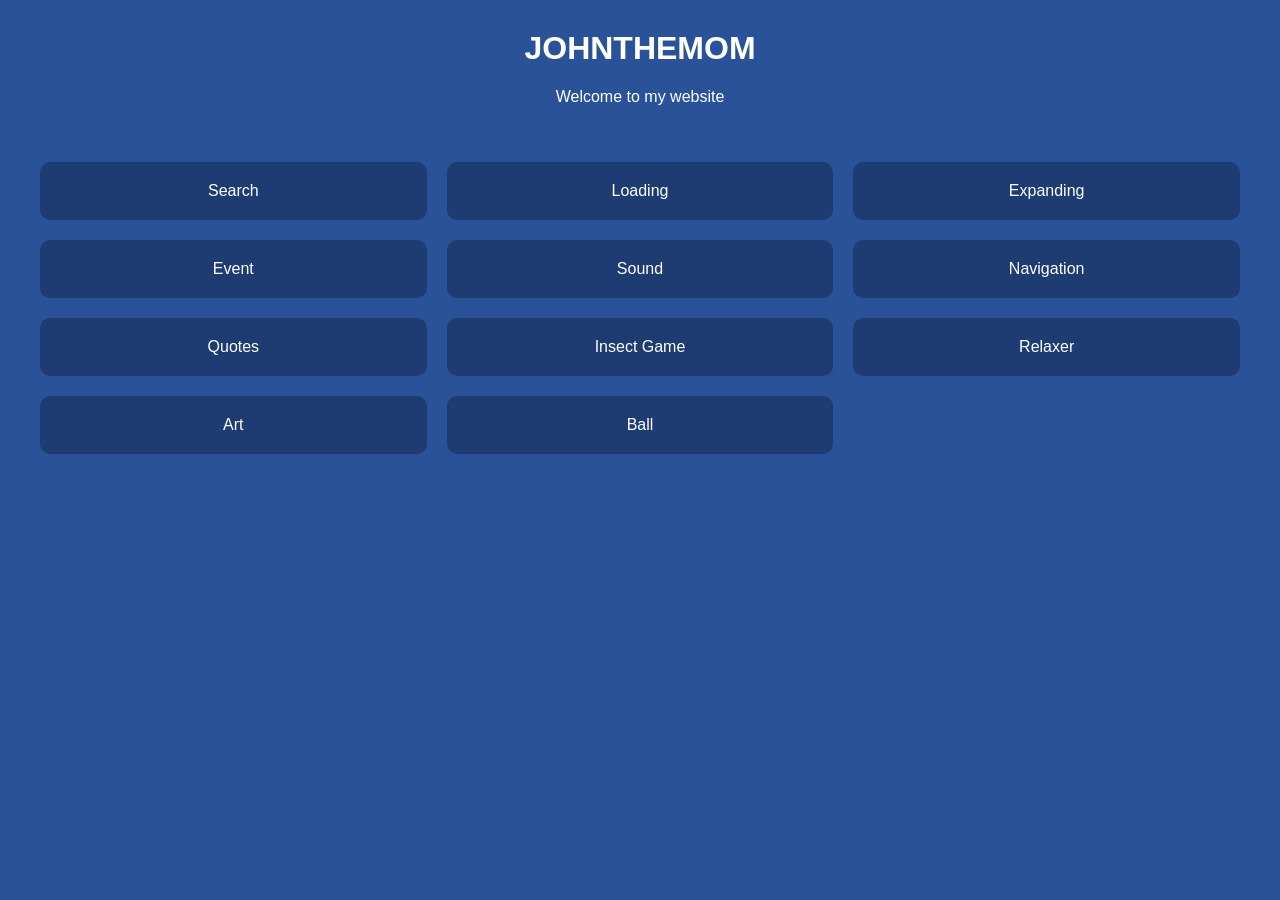
<file: index.html>
<!DOCTYPE html>
<html lang="en">
<head>
    <meta charset="UTF-8">
    <meta name="viewport" content="width=device-width, initial-scale=1.0">
    <title>JOHNTHEMOM</title>

    <link rel="stylesheet" href="style/home.css">
</head>

<body>

    <h1>JOHNTHEMOM</h1>
    <p>Welcome to my website</p>

    <div class="container">
        <a href="search.html">Search</a>
        <a href="loading.html">Loading</a>
        <a href="expanding.html">Expanding</a>
        <a href="event.html">Event</a>
        <a href="sound.html">Sound</a>
        <a href="nav.html">Navigation</a>
        <a href="quotes.html">Quotes</a>
        <a href="insect.html">Insect Game</a>
        <a href="relaxer.html">Relaxer</a>
        <a href="art.html">Art</a>
            <a href="ball.html">Ball</a>
    </div>

</body>
</html>
</file>
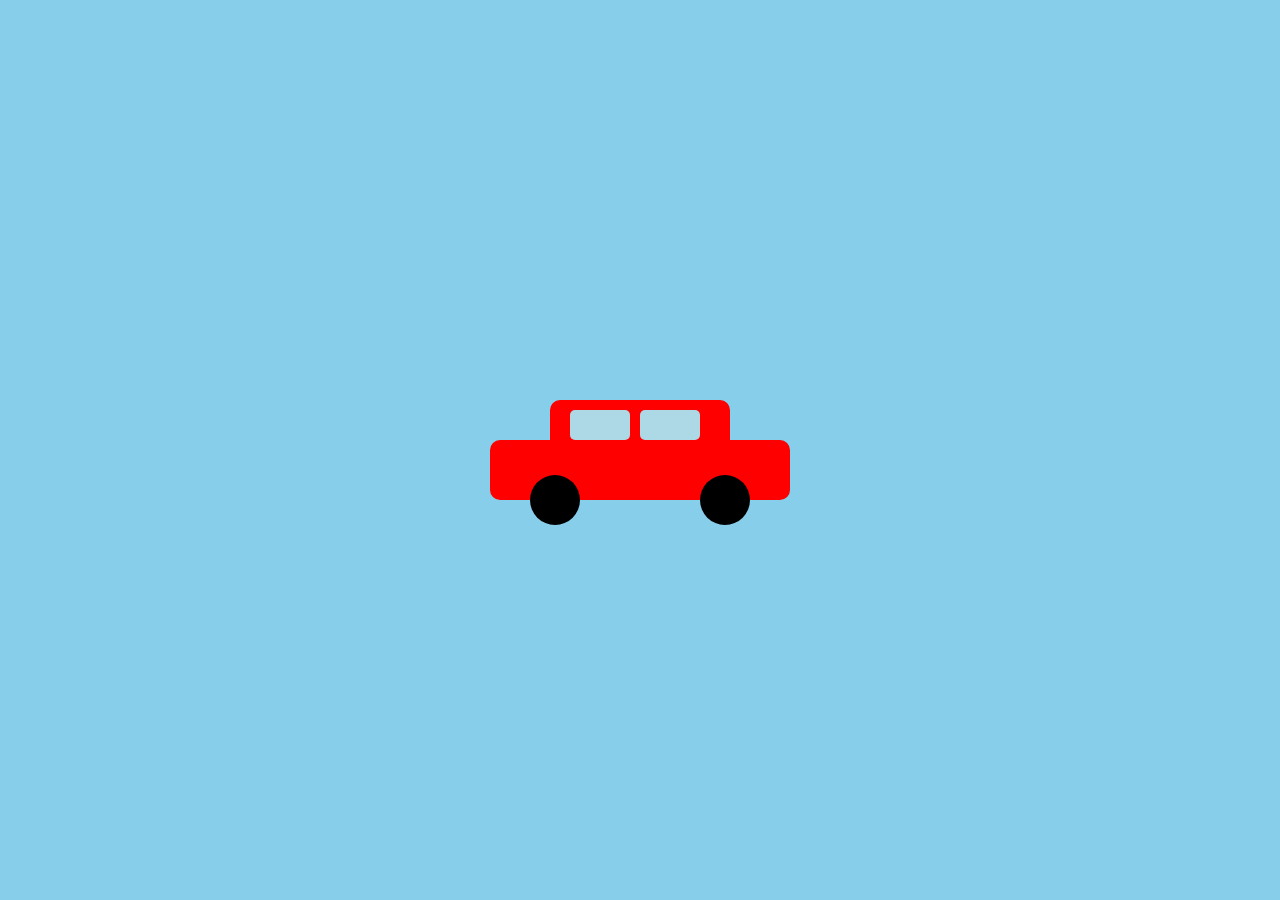
<file: art.html>
<!DOCTYPE html>
<html lang="en">
<head>
  <meta charset="UTF-8">
  <title>CSS Car</title>
  <link rel="stylesheet" href="style/art.css">
</head>
<body>

  <div class="car">
    <div class="top"></div>
    <div class="body"></div>
    <div class="window"></div>
    <div class="window right"></div>
    <div class="wheel left"></div>
    <div class="wheel right"></div>
  </div>

</body>
</html>
</file>
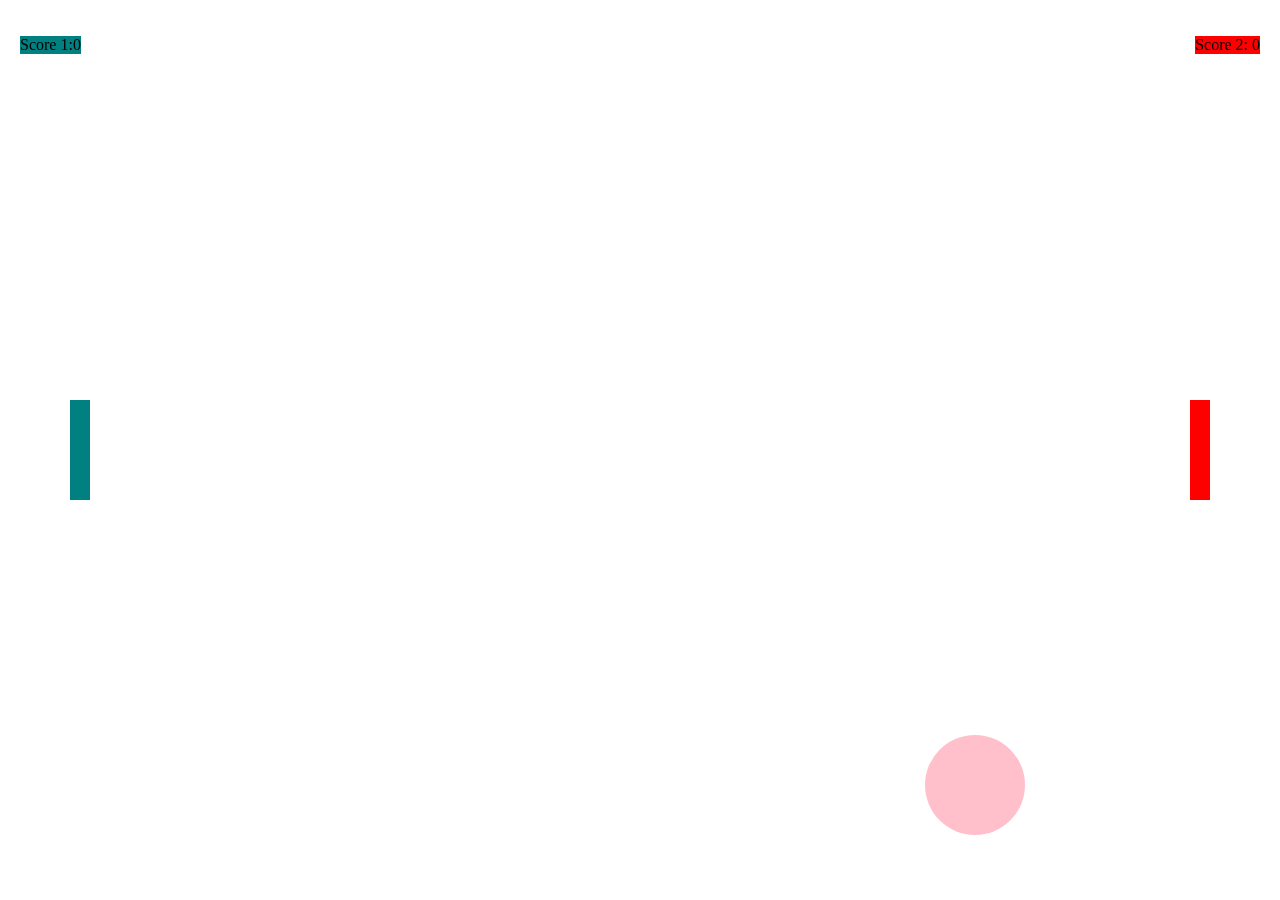
<file: ball.html>
<!DOCTYPE html>
<html lang="en">
<head>
    <meta charset="UTF-8">
    <meta name="viewport" content="width=device-width, initial-scale=1.0">
    <title>Document</title>
</head>
<body>
    <script src= "script/ball.js"></script>
</body>
</html>
</file>
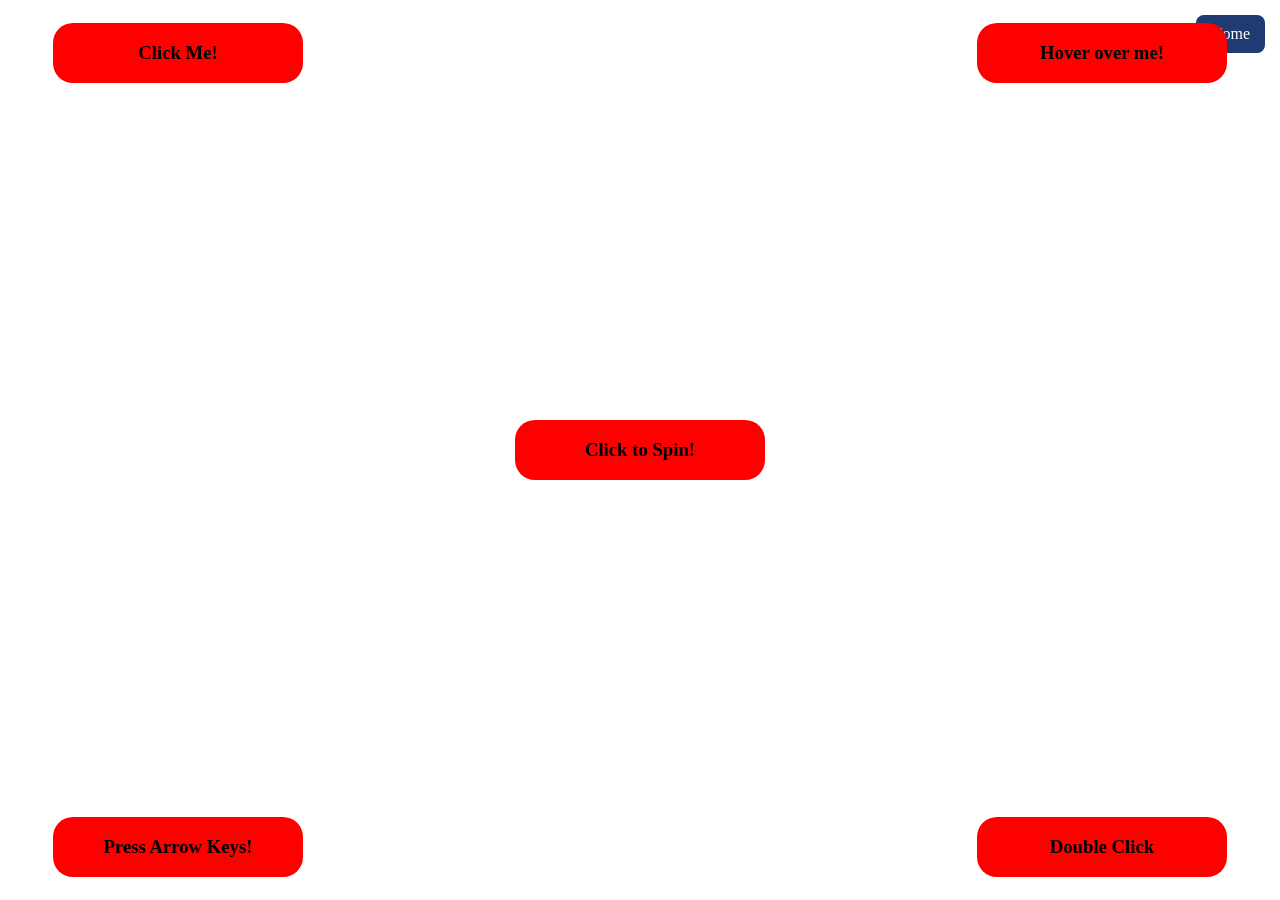
<file: event.html>
<!DOCTYPE html>
<html lang="en">

    <head>
        <meta charset="UTF-8">
        <meta name="viewport" content="width=device-width, initial-scale=1.0">
        <title>Event</title>
        <link rel="stylesheet" href="style/event.css">
    </head>

    <body>
        <a href="index.html" class="home-btn">Home</a>
        <div class="rectangle click">
            <h3>Click Me!</h3>
        </div>

        <div class="rectangle move">
            <h3> Press Arrow Keys!</h3>
        </div>
        <div class="rectangle spin">
            <h3>Click to Spin!</h3>
        </div>
        <div class="rectangle hover">
            <h3>Hover over me!</h3>
        </div>
        <div class="rectangle dblclick">
            <h3>Double Click</h3>
        </div>
        <script src="script/event.js"></script>
    </body>

</html>
</file>
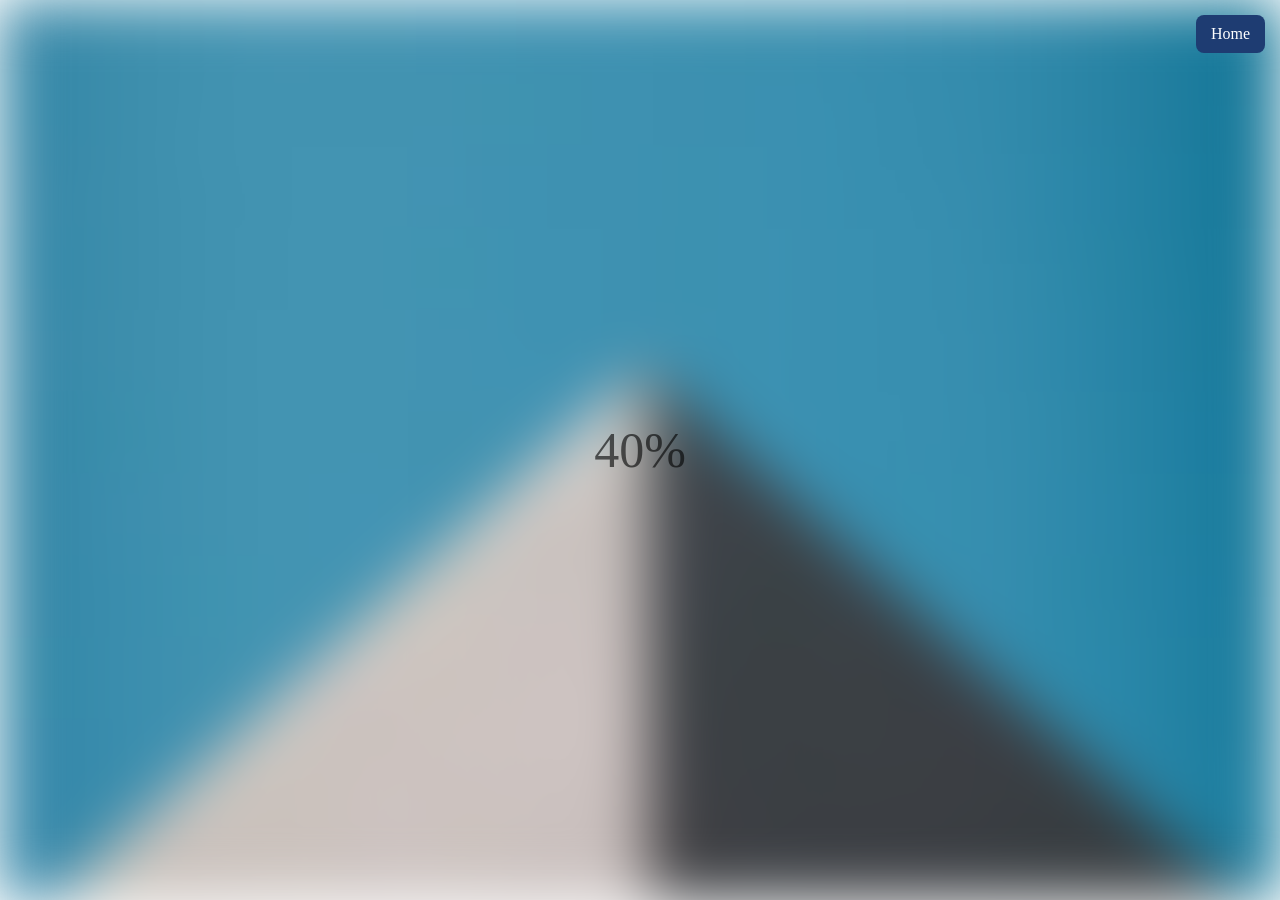
<file: loading.html>
<!DOCTYPE html>
<html lang="en">
<head>
    <meta charset="UTF-8">
    <meta name="viewport" content="width=device-width, initial-scale=1.0">
    <title>Document</title>
    <link rel="stylesheet" href="style/loading.css">
</head>
<body>
    <a href="index.html" class="home-btn">Home</a>
    <section class="bg"></section>
    <div class="loading-text">0%</div>
    <script src ="script/loading.js"></script>
</body>
</html>
</file>
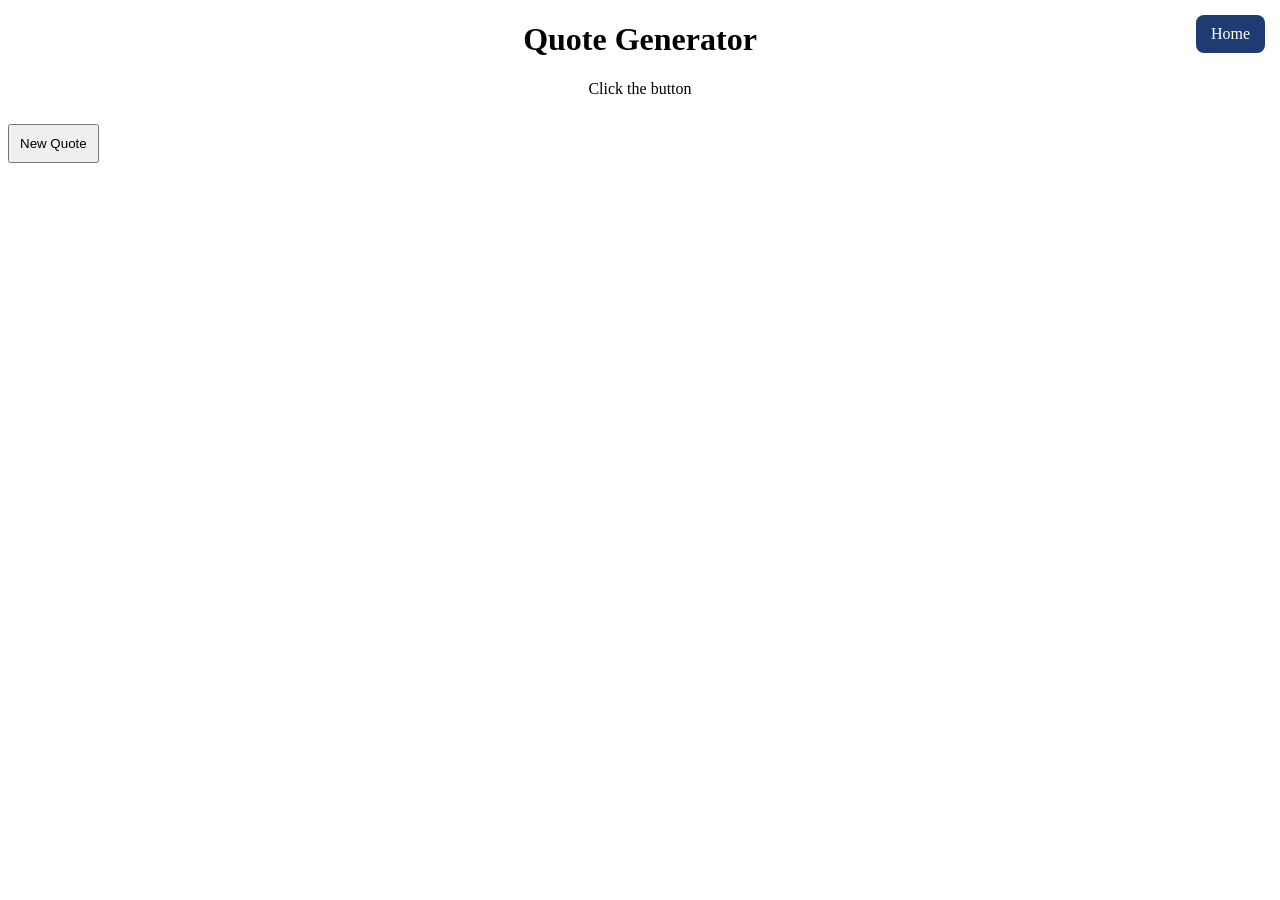
<file: quotes.html>
<!DOCTYPE html>
<html>
<head>
    <title>Quote Generator</title>
    <link rel="stylesheet" href="style/quotes.css">
</head>
<body>
<a href="index.html" class="home-btn">Home</a>
    <h1>Quote Generator</h1>

    <p class="quote">Click the button</p>

    <button class="btn">New Quote</button>

    <script src="script/quotes.js"></script>
</body>
</html>
</file>
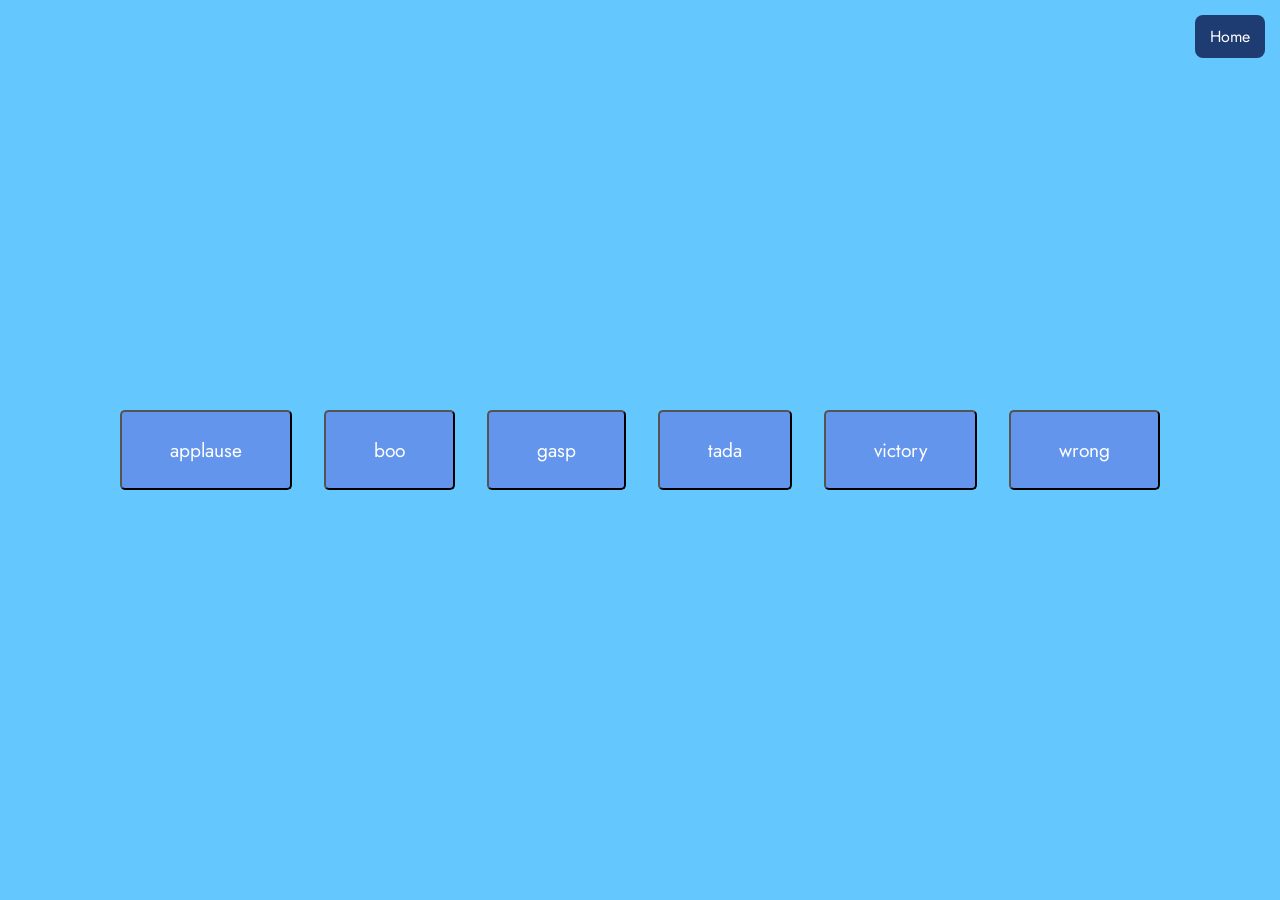
<file: sound.html>
<!DOCTYPE html>
<html lang="en">
<head>
    <meta charset="UTF-8">
    <meta name="viewport" content="width=device-width, initial-scale=1.0">
    <title>Sound</title>
    <link rel="stylesheet" href="style/sound.css">
</head>
<body>
    <a href="index.html" class="home-btn">Home</a>
    <audio src="sounds/applause.mp3" class="applause"></audio>
    <audio src="sounds/boo.mp3" class="boo"></audio>
    <audio src="sounds/gasp.mp3" class="gasp"></audio>
    <audio src="sounds/tada.mp3" class="tada"></audio>
    <audio src="sounds/victory.mp3" class="victory"></audio>
    <audio src="sounds/wrong.mp3" class="wrong"></audio>
    <div class="buttons"></div>
    <script src="script/sound.js"></script>
</body>
</html>
</file>
<file: style/home.css>
body {
    margin: 0;
    font-family: Arial, sans-serif;
    background-color: #2a5298; 
    color: white;
    text-align: center;
}

h1 {
    margin-top: 30px;
}

.container {
    display: grid;
    grid-template-columns: repeat(3, 1fr);
    gap: 20px;
    padding: 40px;
}


a {
    text-decoration: none;
    color: white;
    background-color: #1e3c72;
    padding: 20px;
    border-radius: 10px;
    display: block;
    transition: 0.2s;
}

a:hover {
    background-color: white;
    color: #1e3c72;
}
</file>
<file: style/art.css>
body {
  background: #87CEEB;
  display: flex;
  justify-content: center;
  align-items: center;
  height: 100vh;
  margin: 0;
}

.car {
  position: relative;
  width: 300px;
  height: 100px;
}

.body {
  width: 300px;
  height: 60px;
  background: red;
  border-radius: 10px;
  position: absolute;
  bottom: 0;
}

.top {
  width: 180px;
  height: 50px;
  background: red;
  position: absolute;
  top: 0;
  left: 60px;
  border-radius: 10px 10px 0 0;
}

.wheel {
  width: 50px;
  height: 50px;
  background: black;
  border-radius: 50%;
  position: absolute;
  bottom: -25px;
}

.wheel.left {
  left: 40px;
}

.wheel.right {
  right: 40px;
}

.window {
  width: 60px;
  height: 30px;
  background: lightblue;
  position: absolute;
  top: 10px;
  left: 80px;
  border-radius: 5px;
}

.window.right {
  left: 150px;
}
</file>
<file: style/event.css>
* {
    box-sizing: border-box;
}

body {
    display: flex;
    height: 100vh;
    align-items: center;
    justify-content: center;
    margin: 0;
}


.rectangle {
    height: 60px;
    width: 250px;
    background: red;
    margin: 3px;
    border-radius: 20px;
    display: flex;
    justify-content: center;
    align-items: center;
}

.click {
    position: absolute;
    top: 20px;
    left: 50px;
}
.move {
    position: absolute;
    bottom: 20px;
    left: 50px;
}

.hover {
    position: absolute;
    top: 20px;
    right: 50px;
}

.dblclick {
    position: absolute;
    bottom: 20px;
    right: 50px;
}
.fade {
    opacity: 0;
    transition: opacity 1s linear;
}


.start {
    animation: spin 1s linear infinite;
}

@keyframes spin {
    from {
        transform: rotate(0deg);
    }
    to {
        transform: rotate(360deg);
    }
}


.home-btn {
    position: fixed;
    top: 15px;
    right: 15px;
    background-color: #1e3c72;
    color: white;
    padding: 10px 15px;
    border-radius: 8px;
    text-decoration: none;
}

.home-btn:hover {
    background-color: white;
    color: #1e3c72;
}
</file>
<file: style/loading.css>
* {
    box-sizing: border-box;
}

body {
    height: 100vh;
    display: flex;
    align-items: center;
    justify-content: center;
    margin: 0;
}

.loading-text {
    font-size: 50px;
    opacity: 1;
}

.bg {
    width: 100vw;
    height: 100vh;
    background-image: url('building.avif');
    position: absolute;
    background-repeat: no-repeat;
    background-size: cover;
    background-position: center;
    z-index: -1;
    filter: blur(50px)
}
.home-btn {
    position: fixed;
    top: 15px;
    right: 15px;
    background-color: #1e3c72;
    color: white;
    padding: 10px 15px;
    border-radius: 8px;
    text-decoration: none;
}

.home-btn:hover {
    background-color: white;
    color: #1e3c72;
}
</file>
<file: style/quotes.css>
body * {
    text-align: center;
}

button {
    padding: 10px;
    margin-top: 10px;
}
.home-btn {
    position: fixed;
    top: 15px;
    right: 15px;
    background-color: #1e3c72;
    color: white;
    padding: 10px 15px;
    border-radius: 8px;
    text-decoration: none;
}

.home-btn:hover {
    background-color: white;
    color: #1e3c72;
}
</file>
<file: style/sound.css>
@import url('https://fonts.googleapis.com/css2?family=Jost:ital,wght@0,100..900;1,100..900&display=swap');
* {
    box-sizing: border-box;
}

body{
    font-family: "Jost", sans-serif;
    background: rgb(100,200,255);
    height: 100vh;
    display: flex;
    align-items: center;
    justify-content: center;
    margin: 0;
}

.btn{
    font-family: "Jost", sans-serif;
    background: CornflowerBlue;
    color: white;
    margin: 1rem;
    padding: 1.5rem 3rem;
    font-size: 1.2rem;
    cursor: pointer;
    border-radius: 5px;
}

.btn:hover {
    opacity: 0.9;
}
.home-btn {
    position: fixed;
    top: 15px;
    right: 15px;
    background-color: #1e3c72;
    color: white;
    padding: 10px 15px;
    border-radius: 8px;
    text-decoration: none;
}

.home-btn:hover {
    background-color: white;
    color: #1e3c72;
}
</file>
